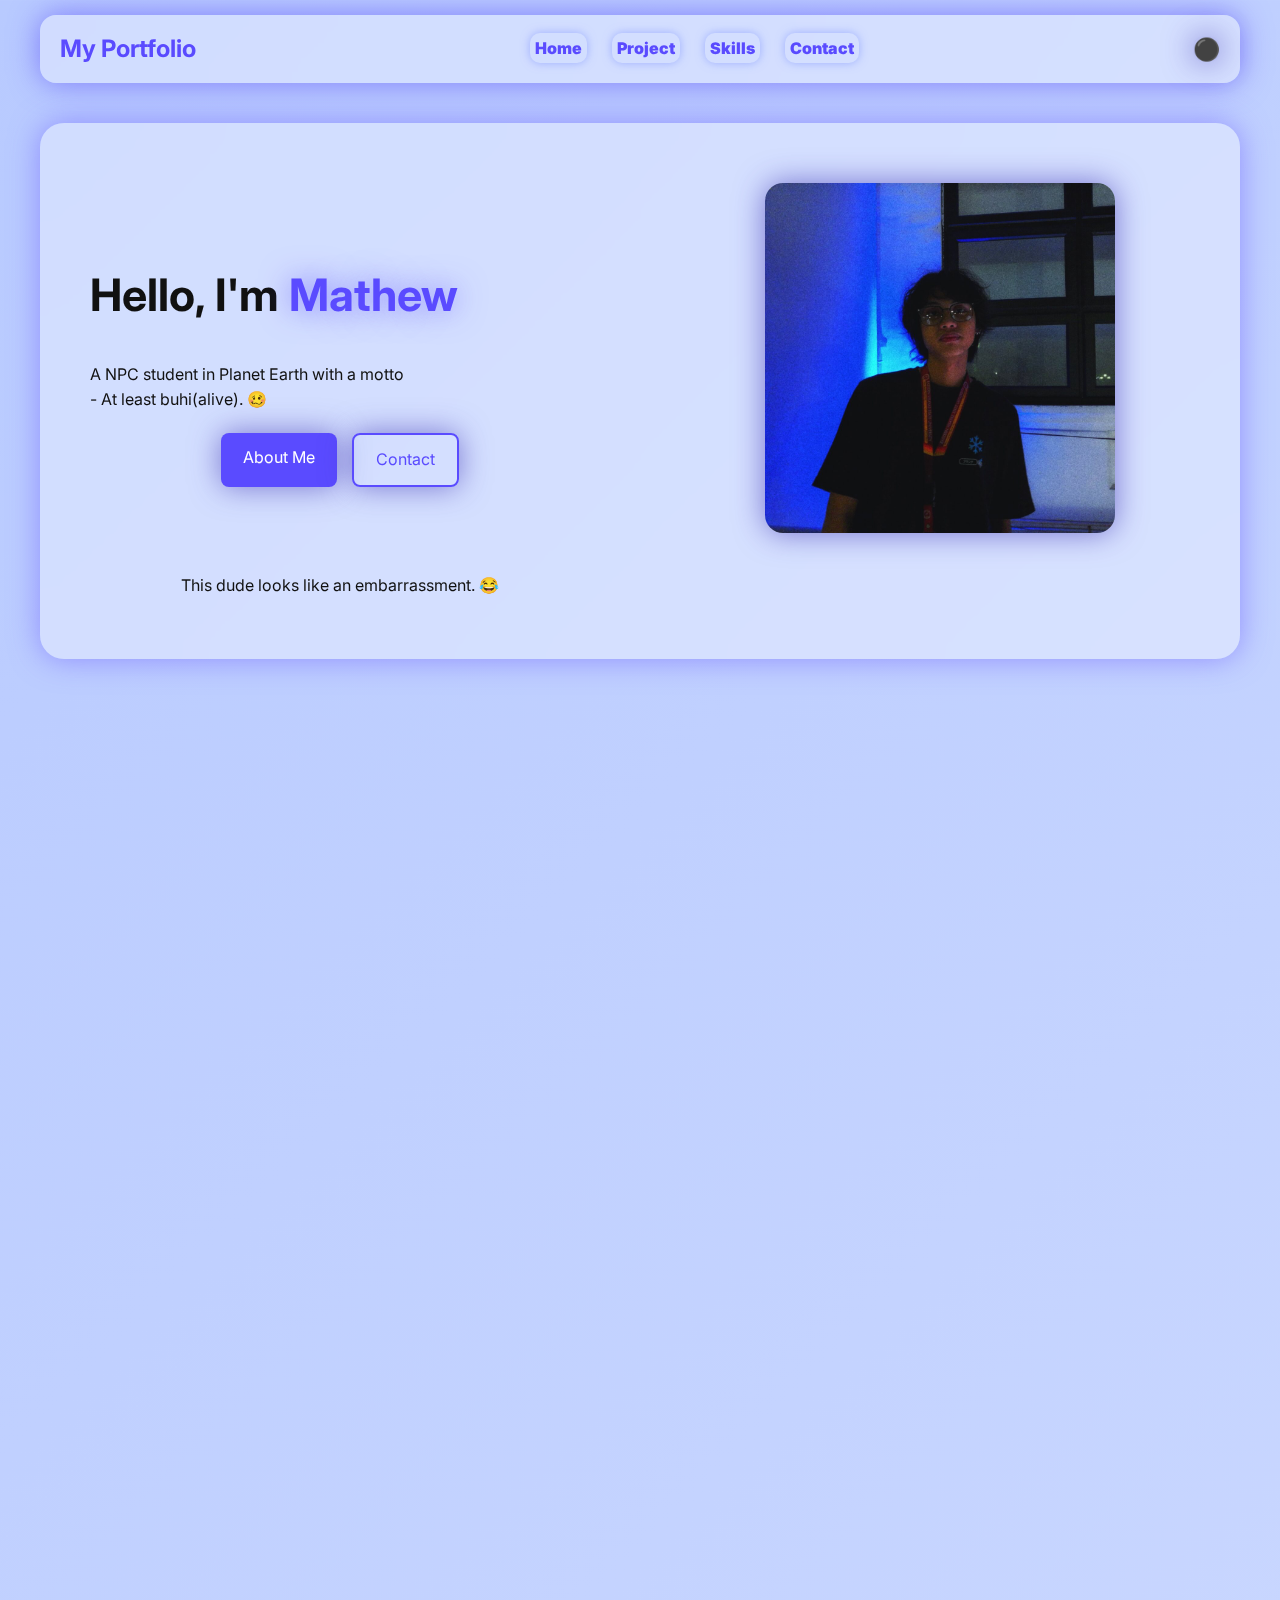
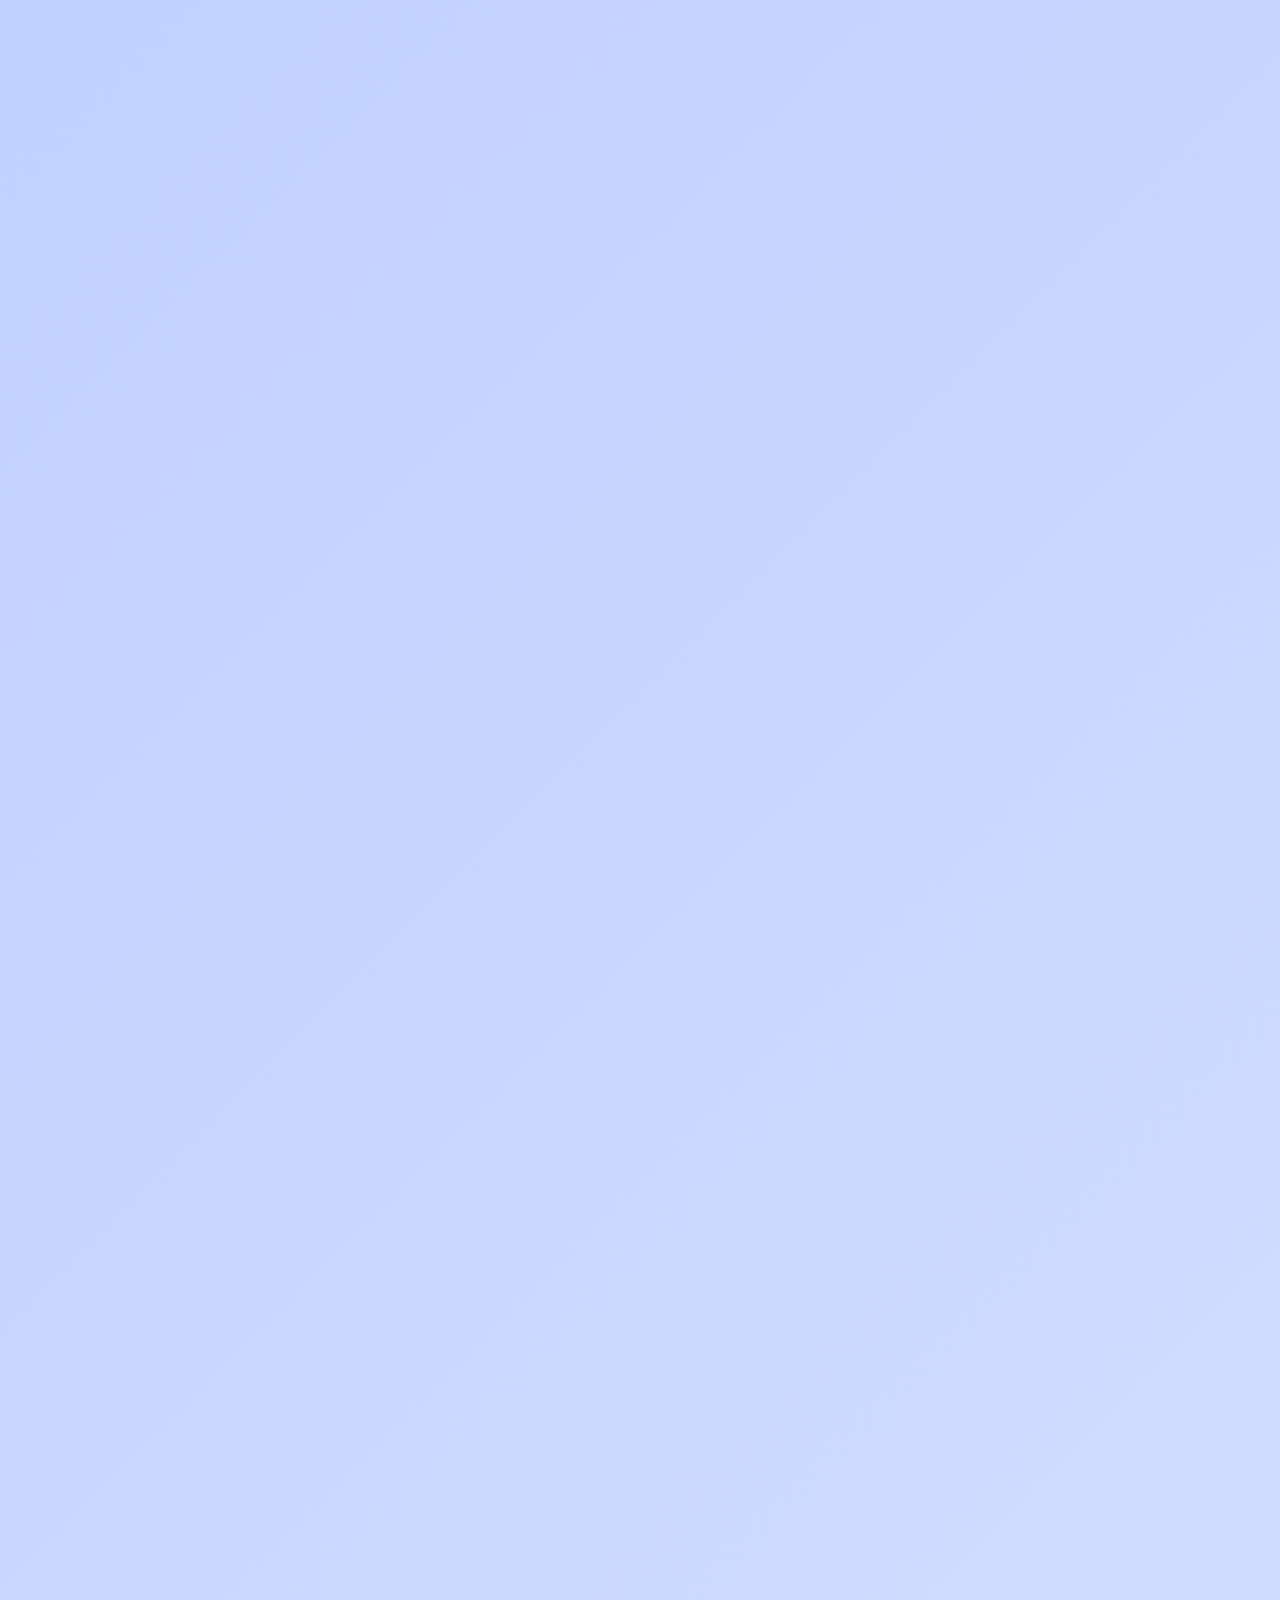
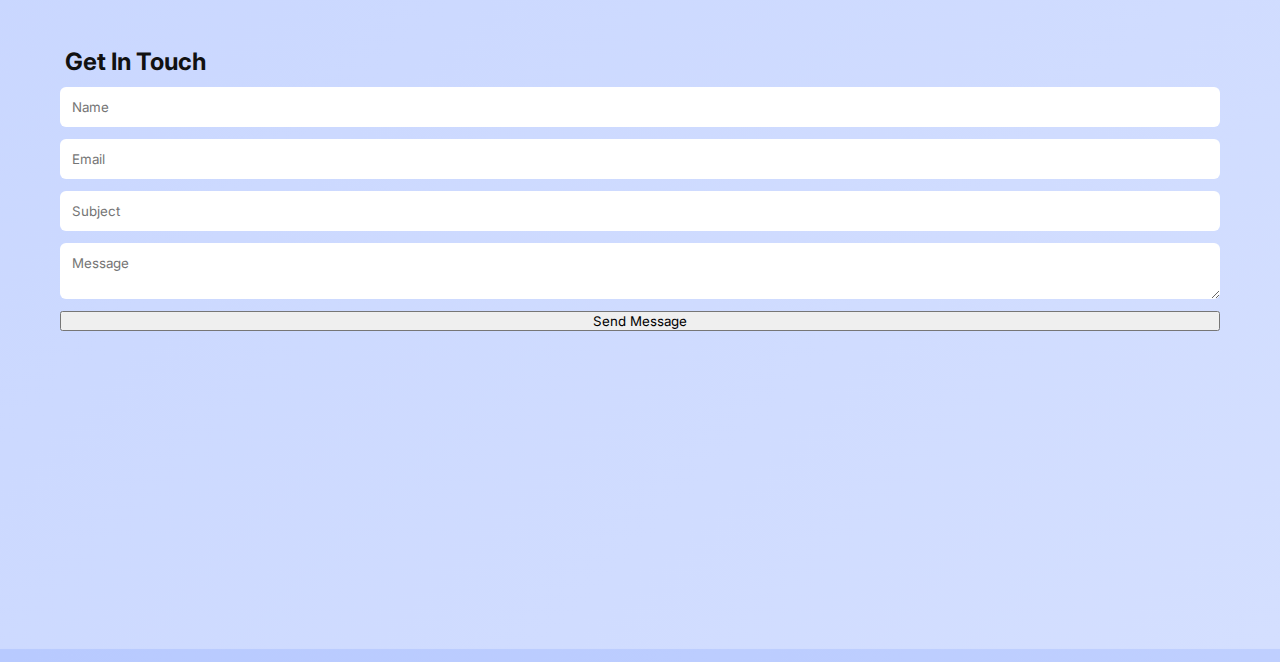
<file: index.html>
<!DOCTYPE html>
<html lang="en">
<head>
  <meta charset="UTF-8" />
  <meta name="viewport" content="width=device-width, initial-scale=1.0" />
  <title>Personal Portfolio</title>
  <link rel="stylesheet" href="MatWeb.css" />
  <link rel="stylesheet" href="https://cdnjs.cloudflare.com/ajax/libs/font-awesome/6.4.2/css/all.min.css"/>
  <link rel="preconnect" href="https://fonts.googleapis.com">
  <link rel="preconnect" href="https://fonts.gstatic.com" crossorigin>
  <link href="https://fonts.googleapis.com/css2?family=Inter:wght@400;500;600;700&display=swap" rel="stylesheet">

</head>
<body>

  <!-- NAVBAR -->
  <nav class="navbar">
      <h2>My Portfolio</h2>

    <ul class="nav-links">
      <li><a href="#hero">Home</a></li>
      <li><a href="#Projects">Project</a></li>
      <li><a href="#skills">Skills</a></li>
      <li><a href="#contact">Contact</a></li>
    </ul>

    <button id="themeToggle">⚫</button>
  </nav>

  <!-- HERO -->
  <section id="hero" class="hero scroll-element">
    <div class="hero-text scroll-element">
      <h1>Hello, I'm <span>Mathew</span></h1>
      <p>A NPC student in Planet Earth with a motto</p>
      <p>- At least buhi(alive). 🥴</p>

      <div class="buttons">
        <a href="#about" class="btn">About Me</a>
        <a href="#contact" class="btn outline">Contact</a>
      </div>
    </div>

    <div class="hero-img scroll-element">
      <img src="nonactive.jpg" class="Profile">
      <img src="active.jpg" class="Hover">
    </div>

    <p style="text-align: center;">This dude looks like an embarrassment. 😂</p>
  </section>

  <!-- ABOUT -->
  <section id="about" class="section scroll-element">
    <h2>About Mathew</h2>
    <p>
      I'm a normal and definitely not a smart student from EVSU with a reason to graduate in this university and to become much more
      skilled in IT stuff (I'm lazy) 🙃.
    </p>

    <h3  id="skills">My Skills</h3>
    <ul class="skills">
      <p class="scroll-element">Adaptive - Can adaptm specially when I'm interested.</p>
      <p class="scroll-element">Works great in Teamworks - Working in teams makes me more energize.</p>
      <p class="scroll-element">Works in good pace - I do things quickly because I'm lazy.</p>
    </ul>

    <h3 style="padding-top: 40px;">My Tools</h3>
    <ul class="skills">
      <p class="scroll-element">VsCode - (short for Visual Studio Code) is a free code editor made by Microsoft. It's used by programmers to write and edit code for websites, apps, and software.</p>
      <p class="scroll-element">Pycharm - is an Integrated Development Environment (IDE) specifically made for Python programming. Unlike VS Code, which is more general-purpose, PyCharm is built with Python in mind, so it has a lot of tools to help you write Python code more efficiently.</p>
      <p class="scroll-element">Linux - is an operating system (OS), like Windows or macOS. It’s what lets your computer run programs, manage files, and communicate with hardware.</p>
      <p class="scroll-element">Docker - is a tool that lets you package applications and all their dependencies into something called a container. A container is like a portable mini-computer that can run your app anywhere, without worrying about differences in the environment.</p>
      <p class="scroll-element">Github - is a platform for storing and sharing code. It uses Git, a version control system, to keep track of all changes you make to your code.</p>
    </ul>

    <h3 style="padding-top: 40px;">My Hobbies</h3>
    <ul class="skills">
      <p class="scroll-element">Drawing ✏️ - I like to draw random anime characters.</p>
      <p class="scroll-element">Gaming 🎮 - I play Genshin, MLBB, CODM, PUBG, Minecraft, Rainbow six seige, and many more.</p>
      <p class="scroll-element">Music 🎧ྀི - I listen to any songs that fits my vibe.</p>
      <p class="scroll-element">Nature sight seeing 🌿:✧˚.📷⋆𖧧 - Looking at nature makes me feel at ease.</p>
      <p class="scroll-element">Eating ༼ つ ◕_◕ ༽つ🍰🍔🍕 - I'm a glutton.</p>
      <p class="scroll-element">Sleeping 😴 - The best</p>
      <p class="scroll-element">Not sleeping 🫩 - The best</p>
    </ul>
  </section>

  <!-- Projects -->
  <section id="Projects" class="section scroll-element">
    <h2>Projects</h2>

    <div class="card scroll-element">
      <h3>Website</h3>
      <p style="font-weight:750; text-align: center;">1st year</p>
      <img src="Project1.png" class="Project1">
      <p>- Making a website without using a code and only using templates, the app I used is called Wordpress as it lets you get 
        free website template for free and so easy to use.
      </p>
    </div>

    <div class="card scroll-element">
      <h3>Gallery</h3>
      <p style="padding-bottom: 15px;">Randoms</p>
      <details>
        <click></click>
      <img src="1.png" class="Ahh-image" alt="Random image">
      <img src="2.jpg" class="Ahh-image" alt="Random image">
      <img src="3.jpg" class="Ahh-image" alt="Random image">
      <img src="4.png" class="Ahh-image" alt="Random image">
      <img src="5.png" class="Ahh-image" alt="Random image">
      <img src="6.png" class="Ahh-image" alt="Random image">
      <img src="7.jpg" class="Ahh-image" alt="Random image">
      <img src="8.jpg" class="Ahh-image" alt="Random image">
      <img src="9.png" class="Ahh-image" alt="Random image">
      <img src="10.png" class="Ahh-image" alt="Random image">
      <img src="11.png" class="Ahh-image" alt="Random image">
      <img src="12.png" class="Ahh-image" alt="Random image">
      <img src="13.jpg" class="Ahh-image" alt="Random image">
      <img src="14.jpg" class="Ahh-image" alt="Random image">
      <img src="15.jpg" class="Ahh-image" alt="Random image">
      <img src="16.png" class="Ahh-image" alt="Random image">
      <img src="17.png" class="Ahh-image" alt="Random image">
      <img src="18.jpg" class="Ahh-image" alt="Random image">
      <img src="19.jpg" class="Ahh-image" alt="Random image">
      <img src="20.png" class="Ahh-image" alt="Random image">
      </details>
    </div>
  </section>

  <!--Contact-->  

<section id="contact" class="section">
  <h2>Get In Touch</h2>

  <form class="contact-form"
        action="mailto:mathewpagay19@gmail.com"
        method="post"
        enctype="text/plain">

    <input type="text" name="Name" placeholder="Name" required>
    <input type="email" name="Email" placeholder="Email" required>
    <input type="text" name="Subject" placeholder="Subject">
    <textarea name="Message" placeholder="Message"></textarea>

    <button type="submit">Send Message</button>
  </form>
</section>
  
  <section id="contact" class="section scroll-element">
    <h2 style="text-align: center;">Get In Touch</h2>

    <div class="social-icons scroll-element">
      <a href="https://www.facebook.com/share/1DMYpKcJEX/" target="_blank">
        <i class="fab fa-facebook-f"></i>
      </a>

      <a href="https://www.instagram.com/its_mat_hew?igsh=YTh2YndwODQ2MGJ6" target="_blank">
        <i class="fab fa-instagram"></i>
      </a>

      <a href="mailto:mathew.pagay@evsu.edu.ph">
        <i class="fas fa-envelope"></i>
      </a>

      <a href="https://www.tiktok.com/@matmobb?_r=1&_t=ZS-92f60TM8sNh" target="_blank">
        <i class="fab fa-tiktok"></i>
      </a>

      <a href="https://act.hoyolab.com/app/community-game-records-sea/index.html?bbs_presentation_style=fullscreen&bbs_auth_required=true&gid=2&user_id=349717659&utm_source=share&utm_medium=link&lang=en-us&bbs_theme=dark&bbs_theme_device=1&utm_campaign=web#/ys" target="_blank">
        <i class="fas fa-gamepad"></i>
      </a>
    </div>
  </section>

  <script src="MatWeb.js"></script>
</body>
</html>
</file>
<file: MatWeb.css>
:root {
  --primary: #5a4bff;
  --card-bg: rgba(255, 255, 255, 0.35);
  --text-color: #111;
}

body.dark {
  --primary: #7373fd;
  --card-bg: rgba(15, 23, 42, 0.6);
  --text-color: #e2ecf7;
}

/* RESET */
* {
  margin: 0;
  padding: 0;
  box-sizing: border-box;
  font-family: 'Inter', sans-serif;
}

/* GRADIENT BACKGROUND */
body {
  background: linear-gradient(135deg, #b8caff, #d4dfff);
  color: var(--text-color);
  transition: 0.4s ease;
  line-height: 1.6;
}

body.dark {
  background: linear-gradient(135deg, #14213f, #364c6e);
}

/* NAVBAR */
.navbar {
  max-width: 1200px;
  margin: 15px auto;
  padding: 15px 20px;
  display: flex;
  justify-content: space-between;
  align-items: center;
  background: var(--card-bg);
  backdrop-filter: blur(15px);
  border-radius: 16px;
  box-shadow: 0 0 30px rgba(84, 69, 249, 0.6);
  position: sticky;
  top: 0;
  z-index: 1000;
}

.navbar h2 {
  color: var(--primary);
}

.nav-links {
  list-style: none;
  display: flex;
  gap: 25px;
}

.nav-links a {
  text-decoration: none;
  color: var(--primary);
  font-weight: 1000;
  padding: 5px;
  border-radius: 10px;
  box-shadow: 0 0 10px rgba(119, 141, 255, 0.584);
  transition: transform 0.3s ease, box-shadow 0.3s ease;
}

.nav-links a:hover { 
  transform: translateY(-3px);
  box-shadow: 0 0 25px rgb(155, 146, 255);
}

/* TOGGLE */
#themeToggle {
  background: rgba(60, 49, 179, 0.182);
  border: none;
  font-size: 22px;
  cursor: pointer;
  border-radius: 10px;
  box-shadow: 0 0 30px rgba(60, 49, 179, 0.6);
  transition: all 0.3s ease;
}

#themeToggle:hover {
  transform: translateY(-3px);
  box-shadow: 0 0 25px rgba(60, 49, 179, 0.6);
}

.section h2 , h3{ 
  padding: 5px;
}
.section p {
  padding: 10px;
}

/* HERO */
.hero {
  max-width: 1200px;
  margin: 40px auto;
  padding: 60px 20px;
  display: grid;
  grid-template-columns: 1fr 1fr;
  gap: 40px;
  align-items: center;
  background: var(--card-bg);
  backdrop-filter: blur(20px);
  border-radius: 24px;
  box-shadow: 0 0 30px rgba(111, 98, 255, 0.6);
}

.hero-text h1 {
  font-size: 2.8rem;
  padding: 30px;
}

.hero-text p {
  padding-left: 30px;
}

.hero-text span {
  color: var(--primary);
  position: relative;
  animation: moveText 1s infinite alternate;
  text-shadow: 0 0 30px rgba(84, 69, 249, 0.6);
}

@keyframes moveText {
  from { left: 0; }
  to { left: 15px; }
}

/* IMAGE HOVER */
.hero-img {
  position: relative;
  display: flex;
  justify-content: center;
  align-items: center;
  min-height: 350px;
}

.hero-img img {
  position: absolute;
  width: 100%;
  max-width: 350px;
  border-radius: 18px;
  box-shadow: 0 0 30px rgba(52, 40, 176, 0.6);
  transition: opacity 0.3s ease;
}

.Profile {
  opacity: 1;
}

.Hover {
  opacity: 0;
}

.hero-img:hover .Profile {
  opacity: 0;
}

.hero-img:hover .Hover {
  opacity: 1;
}

/* BUTTONS */
.buttons {
  margin-top: 20px;
  display: flex;
  gap: 15px;
  justify-content: center;
}

.btn {
  padding: 12px 22px;
  background: var(--primary);
  color: white;
  text-decoration: none;
  border-radius: 8px;
  box-shadow: 0 0 30px rgba(60, 49, 179, 0.6);
  transition: 0.3s;
}

.btn:hover {
  transform: translateY(-3px);
  box-shadow: 0 0 28px rgba(90, 75, 255, 0.9);
}

.btn.outline {
  background: transparent;
  border: 2px solid var(--primary);
  color: var(--primary);
}

/* SECTIONS */
.section {
  max-width: 1200px;
  margin: auto;
  padding: 60px 20px;
  animation: fadeUp 0.8s ease;
}

.section p {
  padding-bottom: 40px;
}

.skills {
  display: flex;
  flex-direction: column;
  gap: 10px;
  flex-wrap: wrap;
}

.skills p {
  background: var(--card-bg);
  padding: 8px 14px;
  border-radius: 6px;
  box-shadow: 0 0 10px rgba(75, 105, 255, 0.3);
  transition: transform 0.3s ease, box-shadow 0.3s ease;
}

.skills p:hover {
  transform: translateY(-3px);
  box-shadow: 0 0 25px rgba(60, 49, 179, 0.6);
}


/* CARDS */
.card {
  background: var(--card-bg);
  padding: 20px;
  margin-top: 20px;
  border-radius: 14px;
  display: flex;
  flex-direction: column;
  justify-content: center;
  align-items: center;
  box-shadow: 0 0 30px rgba(111, 98, 255, 0.6);
}

.card img {
  height: 50%;
  width: 50%;
  border-radius: 25px;
  box-shadow: 0 0 20px rgba(59, 83, 202, 0.3);
  transition: transform 0.3s ease, box-shadow 0.3s ease;
}

.card img:hover {
  transform: translateY(-3px);
  box-shadow: 0 0 25px rgba(46, 36, 150, 0.6);
}

.card img.Ahh-image {
  width: calc(50% - 10px); 
  max-width: 200px;        
  height: 150px;          
  object-fit: cover;      
  border-radius: 12px;
  padding: 20px;             
  box-shadow: 0 4px 15px rgba(0,0,0,0.1);
}


.card details summary {
  padding: 12px;
  background: var(--primary);
  color: #fff;
  border-radius: 8px;
  cursor: pointer;
  list-style: none;
  text-align: center;
  font-weight: 600;
}


@media (min-width: 768px) {
  .card img.Ahh-image {
    width: 200px; 
  }
}

.card details:hover {
  transform: translateY(-3px);
  box-shadow: 0 0 25px rgba(46, 36, 150, 0.6);
}

.card click {
  font-weight: bold;
  outline: none;
  list-style: none;
}

.card img.Ahh-img {
  display: block;
  transition: all 0.3s 
}

/*CONTACT*/
.contact-form {
  max-width: 100%;
  display: flex;
  flex-direction: column;
  gap: 12px;
}

.contact-form input,
.contact-form textarea {
  padding: 12px;
  border-radius: 6px;
  border: none;
}

/* SOCIAL ICONS */
.social-icons {
  display: flex;
  justify-content: center;
  gap: 25px;
  margin-top: 30px;
  flex-wrap: wrap;
}

.social-icons a {
  display: flex;
  justify-content: center;
  align-items: center;
  background: var(--card-bg);
  width: 60px;
  height: 60px;
  border-radius: 14px;
  box-shadow: 0 0 20px rgba(75, 105, 255, 0.4);
  transition: transform 0.3s ease, box-shadow 0.3s ease;
  color: var(--primary);
  font-size: 24px;
}

.social-icons a:hover {
  transform: translateY(-6px) scale(1.2);
  box-shadow: 0 0 30px rgba(90, 75, 255, 0.8);
  color: #fff;
}



@keyframes fadeUp {
  from {
    opacity: 0;
    transform: translateY(20px);
  }
  to {
    opacity: 1;
    transform: translateY(0);
  }
}

/* MOBILE */
@media (max-width: 600px) {
  .navbar {
    flex-direction: column;
    gap: 10px;
  }

  .hero {
    grid-template-columns: 1fr;
    text-align: center;
  }

  .buttons {
    justify-content: center;
    flex-wrap: wrap;
  }
}

/* TABLET */
@media (max-width: 992px) {
  .hero {
    grid-template-columns: 1fr;
    text-align: center;
  }
}

/* Scroll Animation */
.scroll-element {
  opacity: 0;
  transform: translateY(20px) scale(0.95);
  transition: all 0.6s ease-out;
}

.scroll-element.active {
  opacity: 1;
  transform: translateY(0) scale(1);
}
</file>
